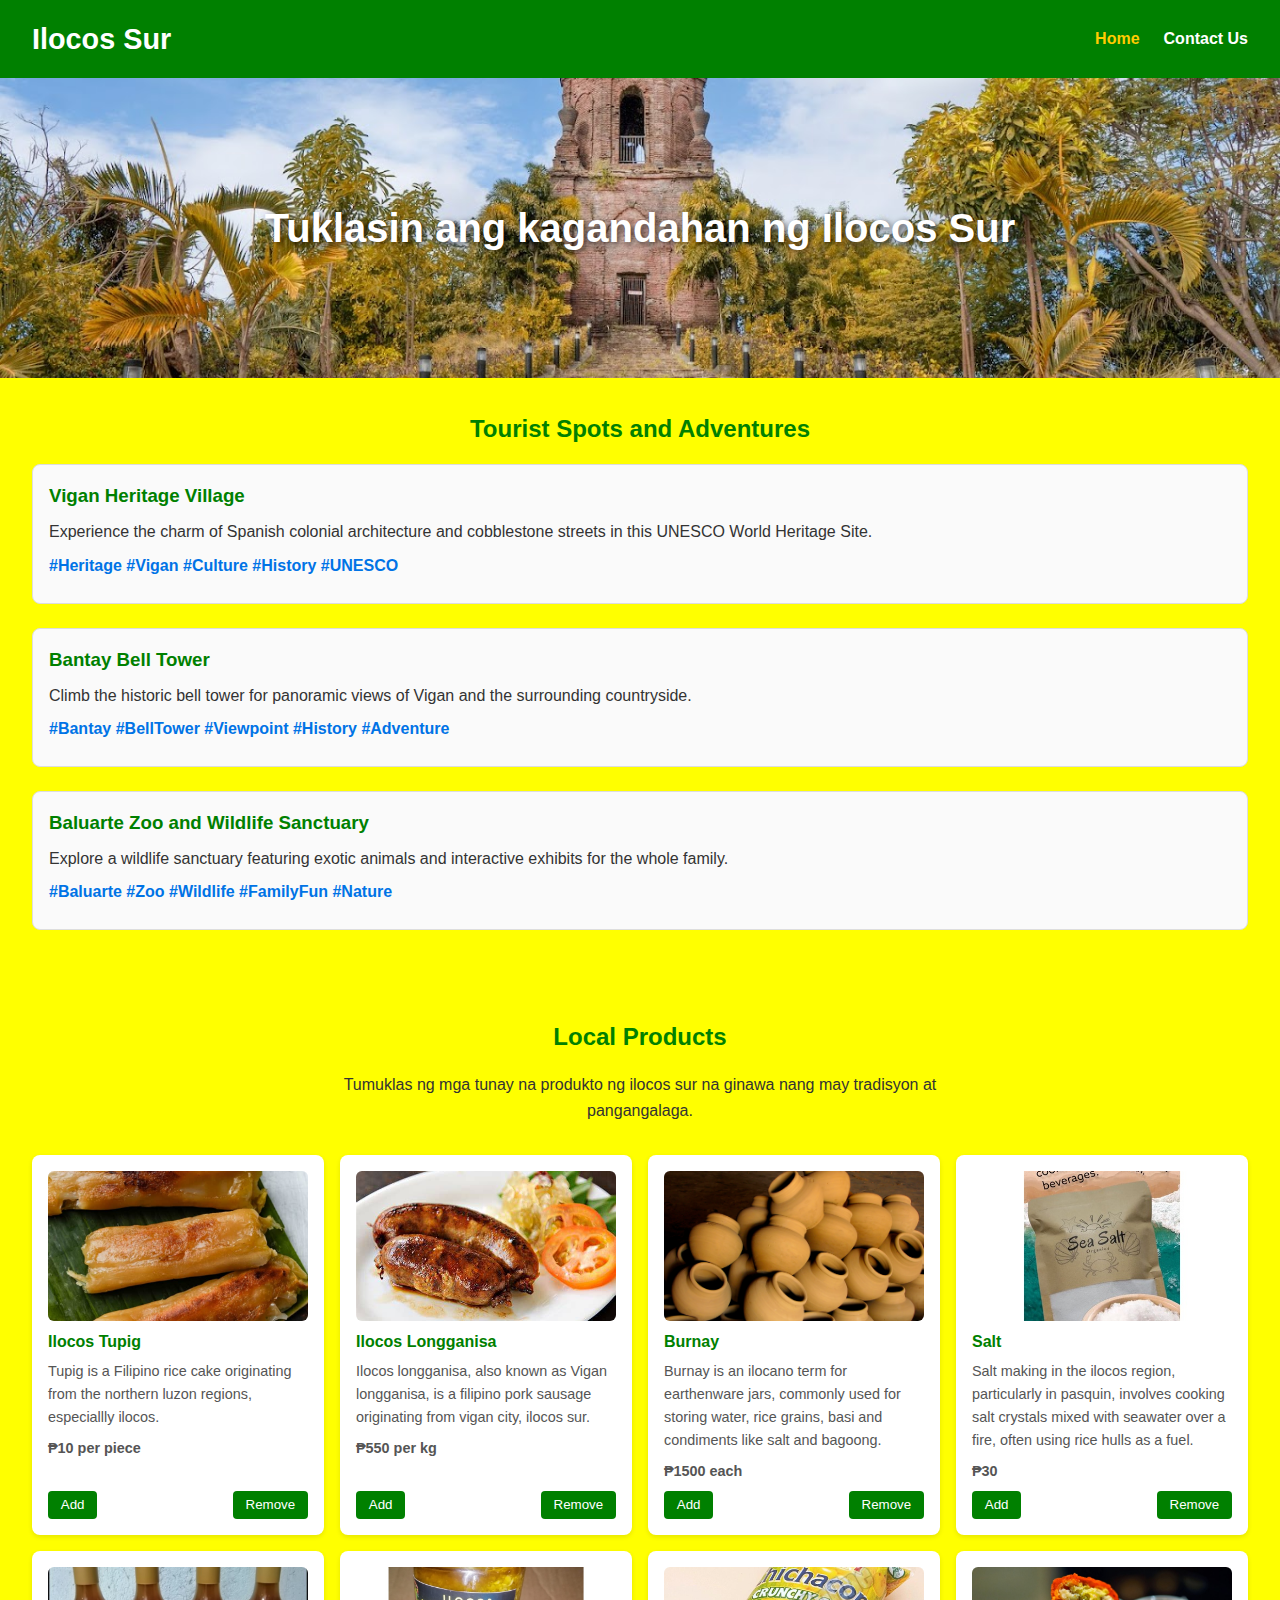
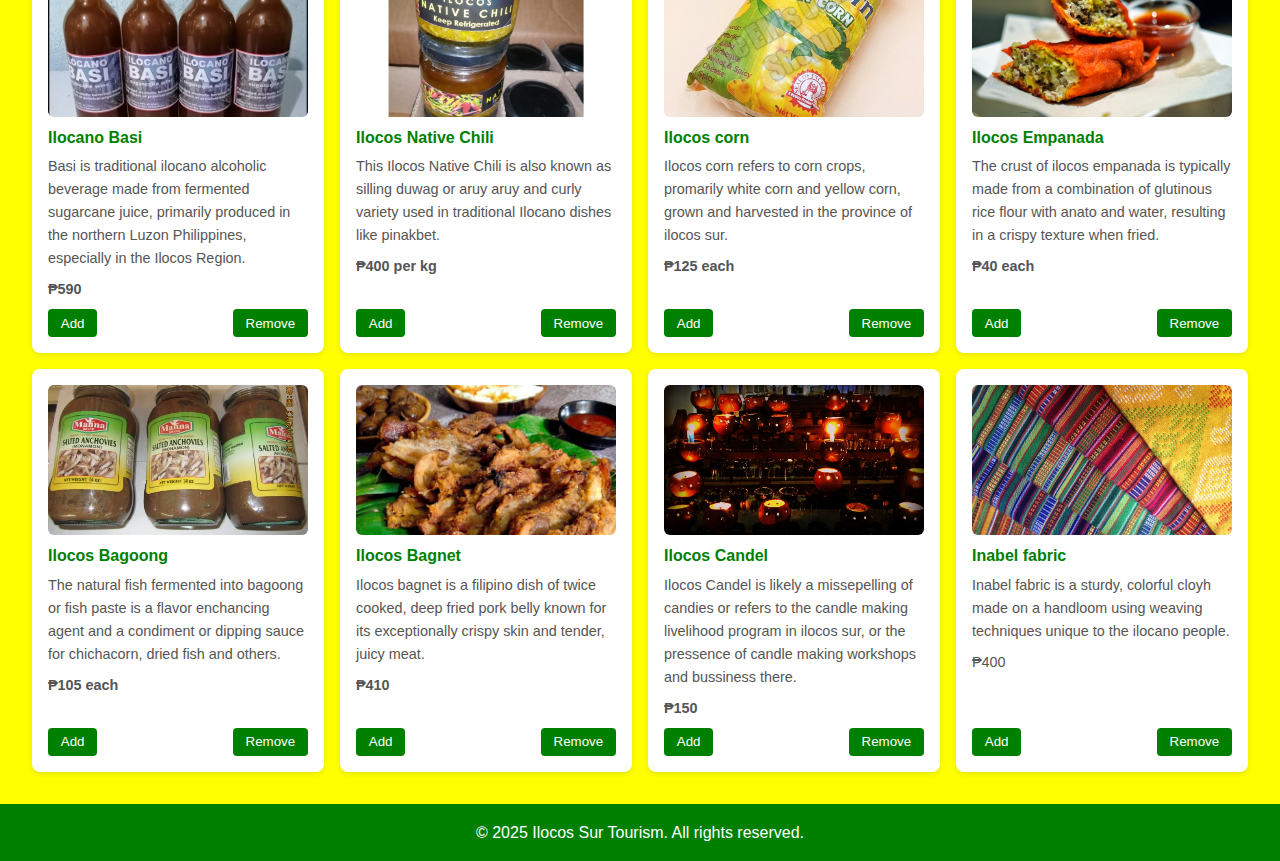
<file: CS2SB_MTExam_RAMIREZ/index.html>
<!DOCTYPE html>
<html lang="en">

<head>
    <meta charset="UTF-8" />
    <meta name="viewport" content="width=device-width, initial-scale=1" />
    <title>Ilocos Sur - Home</title>
    <link rel="stylesheet" href="style.css" />
</head>

<body>
    <!-- Header with title and navbar -->
    <header>
        <h1>Ilocos Sur</h1>
        <nav>
            <ul>
                <li><a href="index.html" class="active">Home</a></li>
                <li><a href="contact.html">Contact Us</a></li>
            </ul>
        </nav>
    </header>

    <!-- Hero Section -->
    <section class="hero" aria-label="Hero Section">
        Tuklasin ang kagandahan ng Ilocos Sur
    </section>

    <!-- Section 1: Tourist Spots and Adventures -->
    <section class="section-tourist-spots" aria-label="Tourist Spots and Adventures">
        <h2>Tourist Spots and Adventures</h2>

        <!-- Feature presentation -->
        <article class="tourist-spot" aria-labelledby="feature-title">
            <h3 id="feature-title">Vigan Heritage Village</h3>
            <p>Experience the charm of Spanish colonial architecture and cobblestone streets in this UNESCO World Heritage Site.</p>
            <p class="hashtags">#Heritage #Vigan #Culture #History #UNESCO</p>
        </article>

        <article class="tourist-spot" aria-labelledby="spot2-title">
            <h3 id="spot2-title">Bantay Bell Tower</h3>
            <p>Climb the historic bell tower for panoramic views of Vigan and the surrounding countryside.</p>
            <p class="hashtags">#Bantay #BellTower #Viewpoint #History #Adventure</p>
        </article>

        <article class="tourist-spot" aria-labelledby="spot3-title">
            <h3 id="spot3-title">Baluarte Zoo and Wildlife Sanctuary</h3>
            <p>Explore a wildlife sanctuary featuring exotic animals and interactive exhibits for the whole family.</p>
            <p class="hashtags">#Baluarte #Zoo #Wildlife #FamilyFun #Nature</p>
        </article>
    </section>

    <!-- Section 2: Locale Products -->
    <section class="section-locale-products" aria-label="Locale Products">
        <h2>Local Products</h2>

        <!-- Feature presentation -->
        <p style="text-align:center; max-width: 600px; margin: 0 auto 2rem auto;">
            Tumuklas ng mga tunay na produkto ng ilocos sur na ginawa nang may tradisyon at pangangalaga.
        </p>

        <!-- Products grid -->
        <div class="products-grid" aria-live="polite" aria-label="Local products grid">
            <!-- Product cards -->
            <!-- Each product has a unique data-product-id for JS -->
            <div class="product-card" role="region" aria-labelledby="product1-title">
                <img src="images/image1.jpg" alt="Ilocos Tupig" />
                <div class="product-details">
                    <h4 id="product1-title">Ilocos Tupig</h4>
                    <p>Tupig is a Filipino rice cake originating from the northern luzon regions, especiallly ilocos.</p>
                    <p class="product-price">₱10 per piece</p>
                </div>
                <div class="product-actions">
                    <button class="btn-add" data-product-id="1" aria-label="Add Ilocos Tupig to cart">Add</button>
                    <button class="btn-remove" data-product-id="1" aria-label="Remove Ilocos Tupig from cart">Remove</button>
                </div>
            </div>

            <!-- Repeat similar product cards for 12 products -->
            <!-- For brevity, only 3 shown here, add 9 more with unique IDs and details -->

            <div class="product-card" role="region" aria-labelledby="product2-title">
                <img src="images/image2.jpg" alt="Ilocos longganisa" />
                <div class="product-details">
                    <h4 id="product2-title">Ilocos Longganisa</h4>
                    <p>Ilocos longganisa, also known as Vigan longganisa, is a filipino pork sausage originating from vigan city, ilocos sur.</p>
                    <p class="product-price">₱550 per kg</p>
                </div>
                <div class="product-actions">
                    <button class="btn-add" data-product-id="2" aria-label="Add Ilocos longganisa to cart">Add</button>
                    <button class="btn-remove" data-product-id="2" aria-label="Remove Ilocos longganisa from cart">Remove</button>
                </div>
            </div>

            <div class="product-card" role="region" aria-labelledby="product3-title">
                <img src="images/image3.jpg" alt="Burnay" />
                <div class="product-details">
                    <h4 id="product3-title">Burnay</h4>
                    <p>Burnay is an ilocano term for earthenware jars, commonly used for storing water, rice grains, basi and condiments like salt and bagoong.</p>
                    <p class="product-price">₱1500 each</p>
                </div>
                <div class="product-actions">
                    <button class="btn-add" data-product-id="3" aria-label="Add Burnay to cart">Add</button>
                    <button class="btn-remove" data-product-id="3" aria-label="Remove Burnay from cart">Remove</button>
                </div>
            </div>

            <div class="product-card" role="region" aria-labelledby="product3-title">
                <img src="images/image4.jpg" alt="Ilocos salt" />
                <div class="product-details">
                    <h4 id="product3-title">Salt</h4>
                    <p>Salt making in the ilocos region, particularly in pasquin, involves cooking salt crystals mixed with seawater over a fire, often using rice hulls as a fuel.</p>
                    <p class="product-price">₱30</p>
                </div>
                <div class="product-actions">
                    <button class="btn-add" data-product-id="3" aria-label="Add Ilocos salt to cart">Add</button>
                    <button class="btn-remove" data-product-id="3" aria-label="Remove Ilocos salt from cart">Remove</button>
                </div>
            </div>

            <div class="product-card" role="region" aria-labelledby="product3-title">
                <img src="images/image5.jpg" alt="Ilocano Basi" />
                <div class="product-details">
                    <h4 id="product3-title">Ilocano Basi</h4>
                    <p>Basi is traditional ilocano alcoholic beverage made from fermented sugarcane juice, primarily produced in the northern Luzon Philippines, especially in the Ilocos Region.</p>
                    <p class="product-price">₱590</p>
                </div>
                <div class="product-actions">
                    <button class="btn-add" data-product-id="3" aria-label="Add Ilocano Basi to cart">Add</button>
                    <button class="btn-remove" data-product-id="3" aria-label="Remove Ilocano Basi  from cart">Remove</button>
                </div>
            </div>

            <div class="product-card" role="region" aria-labelledby="product3-title">
                <img src="images/image6.jpg" alt="Ilocos Native Chili" />
                <div class="product-details">
                    <h4 id="product3-title">Ilocos Native Chili</h4>
                    <p>This Ilocos Native Chili is also known as silling duwag or aruy aruy and curly variety used in traditional Ilocano dishes like pinakbet.</p>
                    <p class="product-price">₱400 per kg</p>
                </div>
                <div class="product-actions">
                    <button class="btn-add" data-product-id="3" aria-label="Add Ilocos Native Chili to cart">Add</button>
                    <button class="btn-remove" data-product-id="3" aria-label="Remove Ilocos Native Chili from cart">Remove</button>
                </div>
            </div>

            <div class="product-card" role="region" aria-labelledby="product3-title">
                <img src="images/image7.jpg" alt="Ilocos corn" />
                <div class="product-details">
                    <h4 id="product3-title">Ilocos corn</h4>
                    <p>Ilocos corn refers to corn crops, promarily white corn and yellow corn, grown and harvested in the province of ilocos sur.</p>
                    <p class="product-price">₱125 each</p>
                </div>
                <div class="product-actions">
                    <button class="btn-add" data-product-id="3" aria-label="Add Ilocos corn to cart">Add</button>
                    <button class="btn-remove" data-product-id="3" aria-label="Remove Ilocos corn from cart">Remove</button>
                </div>
            </div>

            <div class="product-card" role="region" aria-labelledby="product3-title">
                <img src="images/image8.jpg" alt="Ilocos Empanada" />
                <div class="product-details">
                    <h4 id="product3-title">Ilocos Empanada</h4>
                    <p>The crust of ilocos empanada is typically made from a combination of glutinous rice flour with anato and water, resulting in a crispy texture when fried.</p>
                    <p class="product-price">₱40 each</p>
                </div>
                <div class="product-actions">
                    <button class="btn-add" data-product-id="3" aria-label="Add Ilocos Empanada to cart">Add</button>
                    <button class="btn-remove" data-product-id="3" aria-label="RemoveIlocos Empanada from cart">Remove</button>
                </div>
            </div>

            <div class="product-card" role="region" aria-labelledby="product3-title">
                <img src="images/image9.jpg" alt="Ilocos Bagoong" />
                <div class="product-details">
                    <h4 id="product3-title">Ilocos Bagoong</h4>
                    <p>The natural fish fermented into bagoong or fish paste is a flavor enchancing agent and a condiment or dipping sauce for chichacorn, dried fish and others.</p>
                    <p class="product-price">₱105 each</p>
                </div>
                <div class="product-actions">
                    <button class="btn-add" data-product-id="3" aria-label="Add Ilocos Bagoong to cart">Add</button>
                    <button class="btn-remove" data-product-id="3" aria-label="Remove Ilocos Bagoong from cart">Remove</button>
                </div>
            </div>

            <div class="product-card" role="region" aria-labelledby="product3-title">
                <img src="images/image10.jpg" alt="Ilocos Bagnet" />
                <div class="product-details">
                    <h4 id="product3-title">Ilocos Bagnet</h4>
                    <p>Ilocos bagnet is a filipino dish of twice cooked, deep fried pork belly known for its exceptionally crispy skin and tender, juicy meat.</p>
                    <p class="product-price">₱410</p>
                </div>
                <div class="product-actions">
                    <button class="btn-add" data-product-id="3" aria-label="Add Ilocos Bagnet to cart">Add</button>
                    <button class="btn-remove" data-product-id="3" aria-label="Remove Ilocos Bagnet from cart">Remove</button>
                </div>
            </div>

            <div class="product-card" role="region" aria-labelledby="product3-title">
                <img src="images/image11.jpg" alt="Ilocos Candel" />
                <div class="product-details">
                    <h4 id="product3-title">Ilocos Candel</h4>
                    <p>Ilocos Candel is likely a missepelling of candies or refers to the candle making livelihood program in ilocos sur, or the pressence of candle making workshops and bussiness there.</p>
                    <p class="product-price">₱150</p>
                </div>
                <div class="product-actions">
                    <button class="btn-add" data-product-id="3" aria-label="Add Ilocos Candle to cart">Add</button>
                    <button class="btn-remove" data-product-id="3" aria-label="Remove Ilocos Candle from cart">Remove</button>
                </div>
            </div>

            <div class="product-card" role="region" aria-labelledby="product3-title">
                <img src="images/image12.jpg" alt="Inabel fabric" />
                <div class="product-details">
                    <h4 id="product3-title">Inabel fabric</h4>
                    <p>Inabel fabric is a sturdy, colorful cloyh made on a handloom using weaving techniques unique to the ilocano people.</p>
                    <p class="product price">₱400</p>
                </div>
                <div class="product-actions">
                    <button class="btn-add" data-product-id="3" aria-label="Add Inabel fabric to cart">Add</button>
                    <button class="btn-remove" data-product-id="3" aria-label="Remove Inabel fabric from cart">Remove</button>
                </div>
            </div>

        </div>
    </section>

    <!-- Footer -->
    <footer>
        &copy; 2025 Ilocos Sur Tourism. All rights reserved.
    </footer>

    <script src="sript.js"></script>
</body>

</html>
</file>
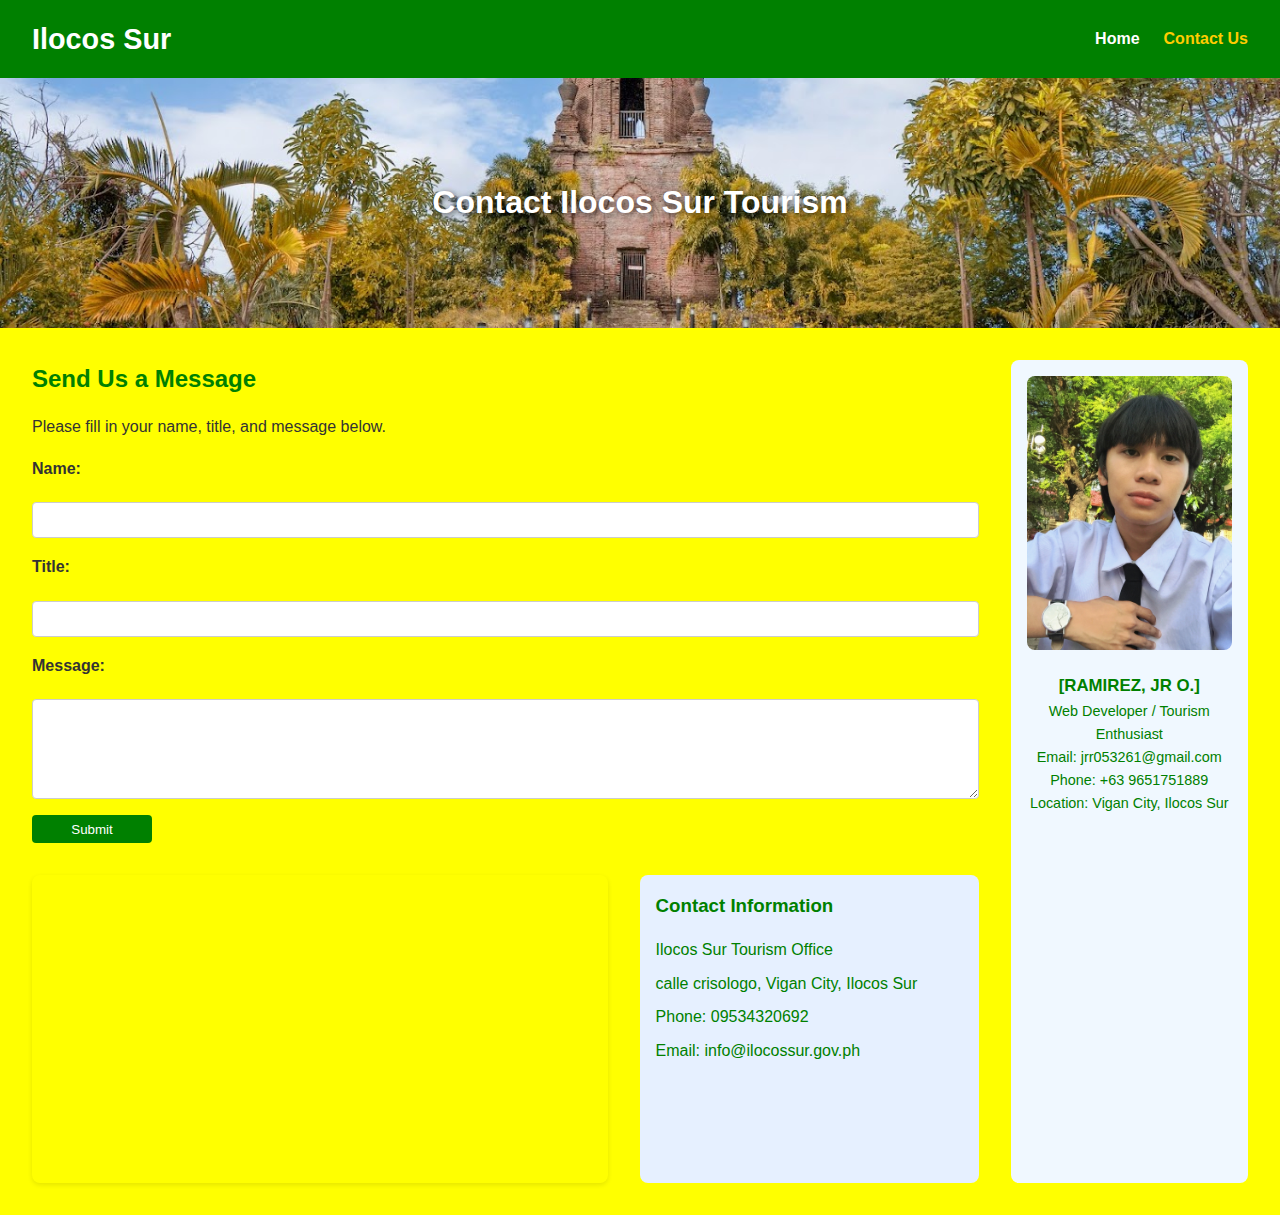
<file: CS2SB_MTExam_RAMIREZ/contact.html>
<!DOCTYPE html>
<html lang="en">

<head>
    <meta charset="UTF-8" />
    <meta name="viewport" content="width=device-width, initial-scale=1" />
    <title>Ilocos Sur - Contact Us</title>
    <link rel="stylesheet" href="style.css" />
</head>

<body>
    <!-- Header with title and navbar -->
    <header>
        <h1>Ilocos Sur</h1>
        <nav>
            <ul>
                <li><a href="index.html">Home</a></li>
                <li><a href="contact.html" class="active">Contact Us</a></li>
            </ul>
        </nav>
    </header>

    <!-- Hero Section -->
    <section class="contact-hero" aria-label="Contact Us Hero Section">
        Contact Ilocos Sur Tourism
    </section>

    <div class="contact-container">
        <!-- Contact Form Section -->
        <section class="contact-form-section" aria-label="Contact Form">
            <h2>Send Us a Message</h2>
            <form id="contact-form" class="contact-form" aria-describedby="form-instructions">
                <p id="form-instructions">Please fill in your name, title, and message below.</p>
                <label for="name">Name:</label>
                <input type="text" id="name" name="name" required />

                <label for="title">Title:</label>
                <input type="text" id="title" name="title" required />

                <label for="message">Message:</label>
                <textarea id="message" name="message" required></textarea>

                <button type="submit">Submit</button>
            </form>

            <div class="map-contact">
                <div class="map-container" aria-label="Google Maps Location">
                    <iframe src="https://www.google.com/maps/embed?pb=!1m18!1m12!1m3!1d3859.927927927927!2d120.3860913153903!3d17.57492768801147!2m3!1f0!2f0!3f0!3m2!1i1024!2i768!4f13.1!3m3!1m2!1s0x3396e0f0a1a1a1a1%3A0x123456789abcdef!2sCalle%20Crisologo%2C%20Vigan%2C%20Ilocos%20Sur!5e0!3m2!1sen!2sph!4v1680000000000!5m2!1sen!2sph"
                        width="100%" height="300" style="border:0;" allowfullscreen="" loading="lazy" referrerpolicy="no-referrer-when-downgrade"></iframe>
                </div>
                <div class="contact-info">
                    <h3>Contact Information</h3>
                    <p>Ilocos Sur Tourism Office</p>
                    <p>calle crisologo, Vigan City, Ilocos Sur</p>
                    <p>Phone: 09534320692</p>
                    <p>Email: info@ilocossur.gov.ph</p>
                </div>
            </div>
        </section>
        <!-- Aside with professional portrait and personal info -->
        <aside aria-label="Professional Portrait and Personal Information">
            <img src="images/profile.jpg" alt="Professional portrait of [RAMIREZ, JR O.]" />
            <h3>[RAMIREZ, JR O.]</h3>
            <p>Web Developer / Tourism Enthusiast</p>
            <p>Email: jrr053261@gmail.com</p>
            <p>Phone: +63 9651751889</p>
            <p>Location: Vigan City, Ilocos Sur</p>
        </aside>
    </div>
</file>
<file: CS2SB_MTExam_RAMIREZ/style.css>
/* Reset some default styles */

* {
    box-sizing: border-box;
    margin: 0;
    padding: 0;
    font-family: Arial, sans-serif;
}


/* Body and container */

body {
    background-color: #f9f9f9;
    color: #333;
    line-height: 1.6;
    min-height: 100vh;
    display: flex;
    flex-direction: column;
}


/* Header */

header {
    background-color: green;
    color: white;
    padding: 1rem 2rem;
    display: flex;
    justify-content: space-between;
    align-items: center;
}

header h1 {
    font-size: 1.8rem;
}

nav ul {
    list-style: none;
    display: flex;
    gap: 1.5rem;
}

nav ul li a {
    color: white;
    text-decoration: none;
    font-weight: bold;
    transition: color 0.3s ease;
}

nav ul li a:hover,
nav ul li a.active {
    color: #ffcc00;
}


/* Hero Section */

.hero {
    background: url('images/Bell-Tower-Bantay-Ilocos-Sur-2.jpg') no-repeat center center/cover;
    height: 300px;
    display: flex;
    justify-content: center;
    align-items: center;
    color: white;
    text-shadow: 2px 2px 6px rgba(0, 0, 0, 0.7);
    font-size: 2.5rem;
    font-weight: bold;
}


/* Section 1 - Tourist Spots */

.section-tourist-spots {
    padding: 2rem;
    background-color: yellow;
}

.section-tourist-spots h2 {
    margin-bottom: 1rem;
    color: green;
    text-align: center;
}

.tourist-spot {
    border: 1px solid #ddd;
    border-radius: 8px;
    padding: 1rem;
    margin-bottom: 1.5rem;
    background-color: #fafafa;
}

.tourist-spot h3 {
    color: green;
    margin-bottom: 0.5rem;
}

.tourist-spot p {
    margin-bottom: 0.5rem;
}

.hashtags {
    color: #0073e6;
    font-weight: bold;
}


/* Section 2 - Locale Products */

.section-locale-products {
    padding: 2rem;
    background-color: yellow;
}

.section-locale-products h2 {
    margin-bottom: 1rem;
    color: green;
    text-align: center;
}

.products-grid {
    display: grid;
    grid-template-columns: repeat(4, 1fr);
    gap: 1rem;
}

.product-card {
    background-color: white;
    border-radius: 8px;
    box-shadow: 0 2px 5px rgba(0, 0, 0, 0.1);
    padding: 1rem;
    display: flex;
    flex-direction: column;
    justify-content: space-between;
}

.product-card img {
    width: 100%;
    height: 150px;
    object-fit: cover;
    border-radius: 6px;
    margin-bottom: 0.5rem;
}

.product-details {
    flex-grow: 1;
}

.product-details h4 {
    margin-bottom: 0.3rem;
    color: green;
}

.product-details p {
    font-size: 0.9rem;
    margin-bottom: 0.5rem;
    color: #555;
}

.product-price {
    font-weight: bold;
    margin-bottom: 0.5rem;
    color: #0073e6;
}

.product-actions {
    display: flex;
    justify-content: space-between;
}

button {
    background-color: green;
    color: white;
    border: none;
    padding: 0.4rem 0.8rem;
    border-radius: 4px;
    cursor: pointer;
    transition: background-color 0.3s ease;
}

button:hover {
    background-color: #00264d;
}


/* Footer */

footer {
    background-color: green;
    color: white;
    text-align: center;
    padding: 1rem;
    margin-top: auto;
}


/* Contact Page Styles */

.contact-hero {
    background: url('images/Bell-Tower-Bantay-Ilocos-Sur-2.jpg') no-repeat center center/cover;
    height: 250px;
    display: flex;
    justify-content: center;
    align-items: center;
    color: white;
    font-size: 2rem;
    font-weight: bold;
    text-shadow: 2px 2px 6px rgba(0, 0, 0, 0.7);
}

.contact-container {
    display: flex;
    padding: 2rem;
    gap: 2rem;
    background-color: yellow;
}


/* Contact Form Section */

.contact-form-section {
    flex: 1 1 80%;
}

.contact-form-section h2 {
    color: green;
    margin-bottom: 1rem;
}

.contact-form {
    display: flex;
    flex-direction: column;
    gap: 1rem;
}

.contact-form label {
    font-weight: bold;
    margin-bottom: 0.3rem;
}

.contact-form input[type="text"],
.contact-form input[type="email"],
.contact-form textarea {
    padding: 0.5rem;
    border: 1px solid #ccc;
    border-radius: 4px;
    resize: vertical;
    font-size: 1rem;
}

.contact-form textarea {
    min-height: 100px;
}

.contact-form button {
    width: 120px;
    align-self: flex-start;
}


/* Embedded map and contact info */

.map-contact {
    margin-top: 2rem;
    display: flex;
    gap: 2rem;
    flex-wrap: wrap;
}

.map-container {
    flex: 1 1 60%;
    min-height: 300px;
    border-radius: 8px;
    overflow: hidden;
    box-shadow: 0 2px 5px rgba(0, 0, 0, 0.1);
}

.contact-info {
    flex: 1 1 35%;
    background-color: #e6f0ff;
    padding: 1rem;
    border-radius: 8px;
    color: green;
}

.contact-info h3 {
    margin-bottom: 1rem;
}

.contact-info p {
    margin-bottom: 0.5rem;
}


/* Aside for portrait and personal info */

aside {
    width: 20%;
    background-color: #f0f8ff;
    padding: 1rem;
    border-radius: 8px;
    text-align: center;
    color: green;
    font-size: 0.9rem;
}

aside img {
    width: 100%;
    aspect-ratio: 3 / 4;
    object-fit: cover;
    border-radius: 8px;
    margin-bottom: 1rem;
}


/* Responsive */

@media (max-width: 900px) {
    .products-grid {
        grid-template-columns: repeat(2, 1fr);
    }
    .contact-container {
        flex-direction: column;
    }
    aside {
        width: 100%;
        margin-top: 2rem;
    }
}

@media (max-width: 500px) {
    .products-grid {
        grid-template-columns: 1fr;
    }
}
</file>
